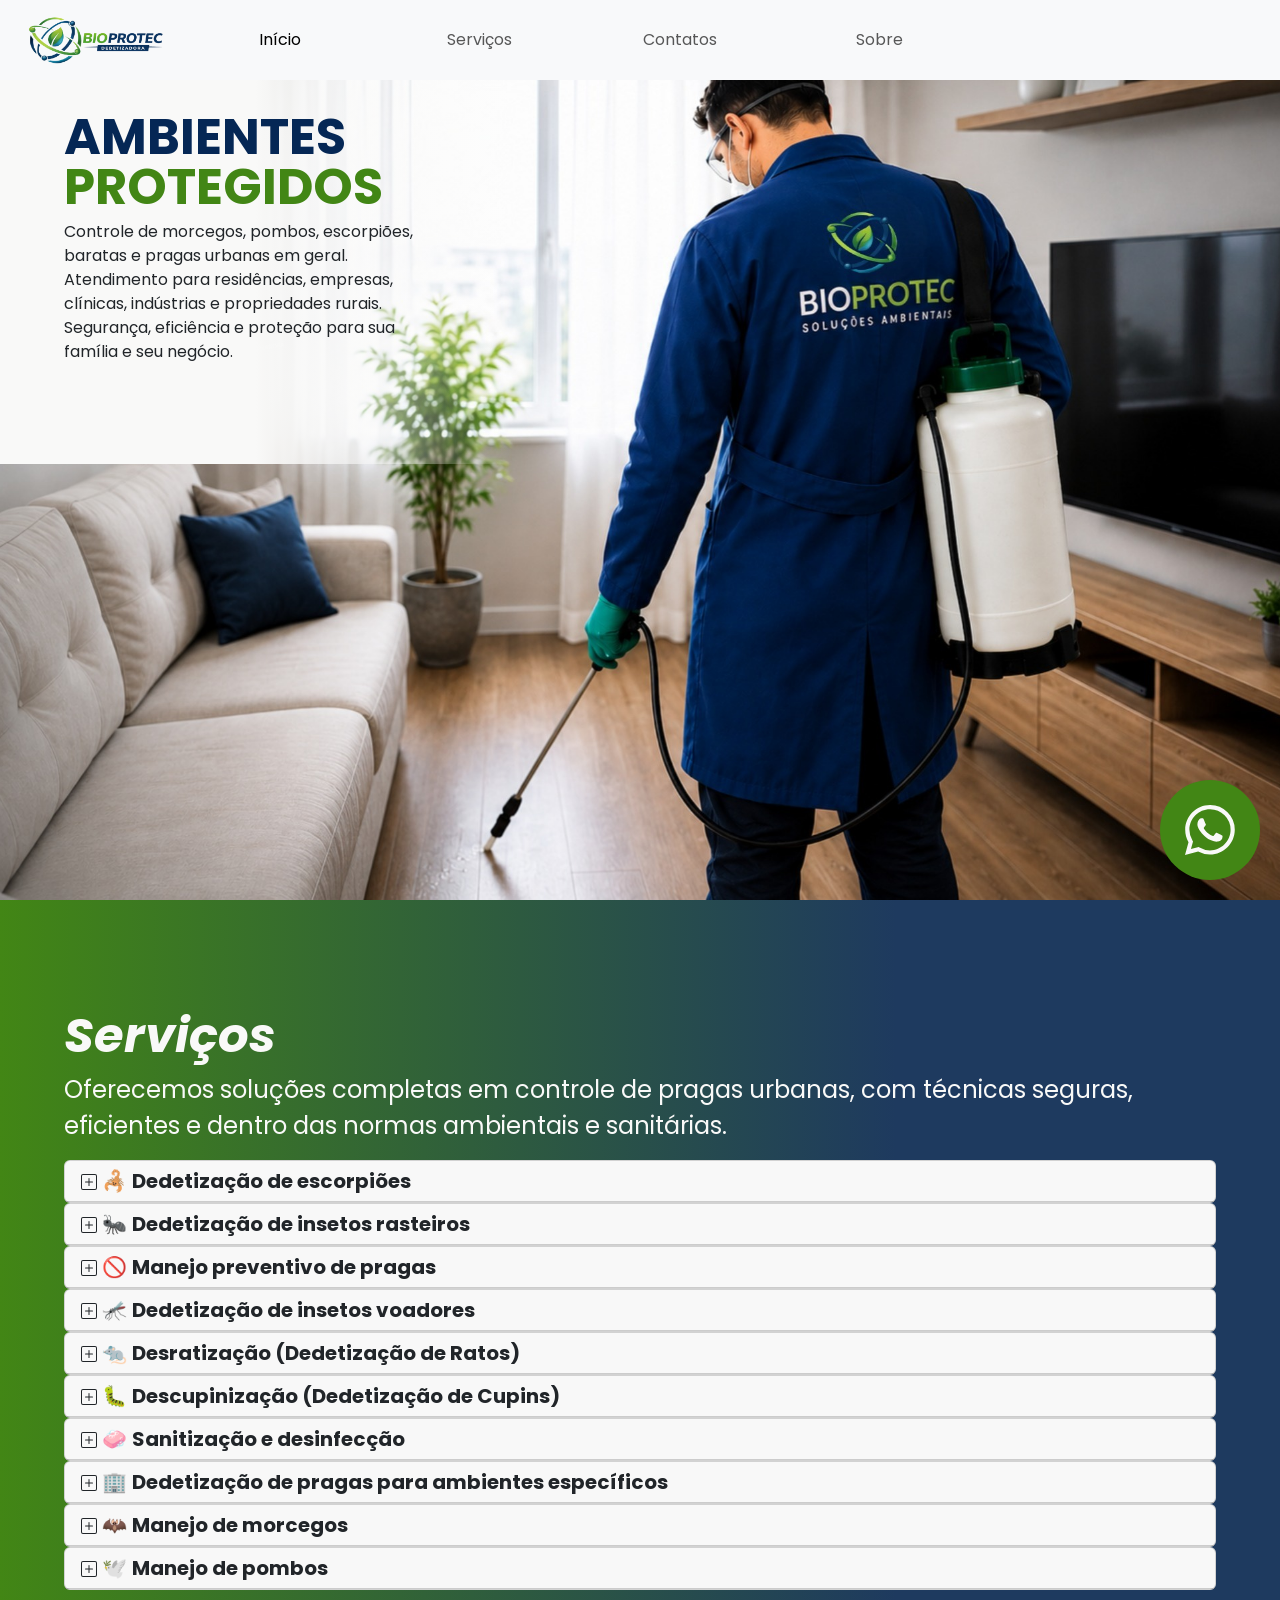
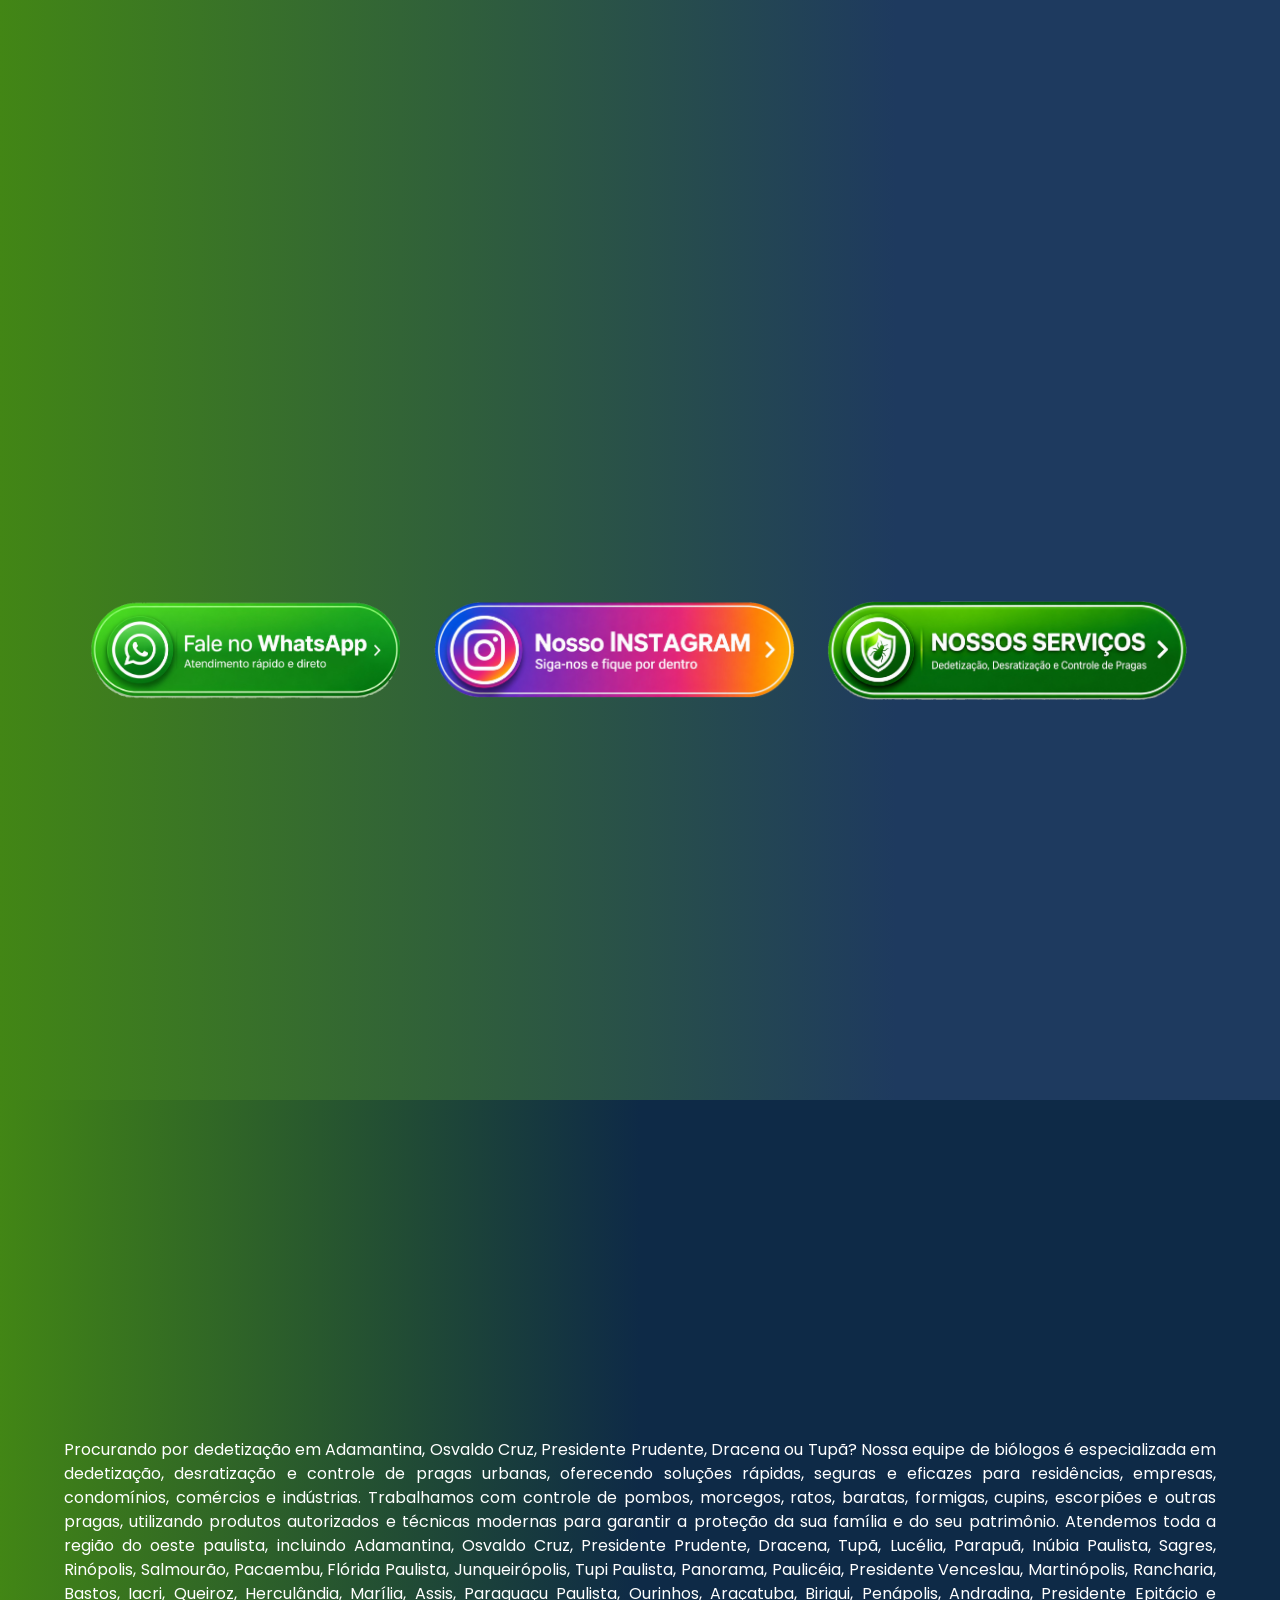
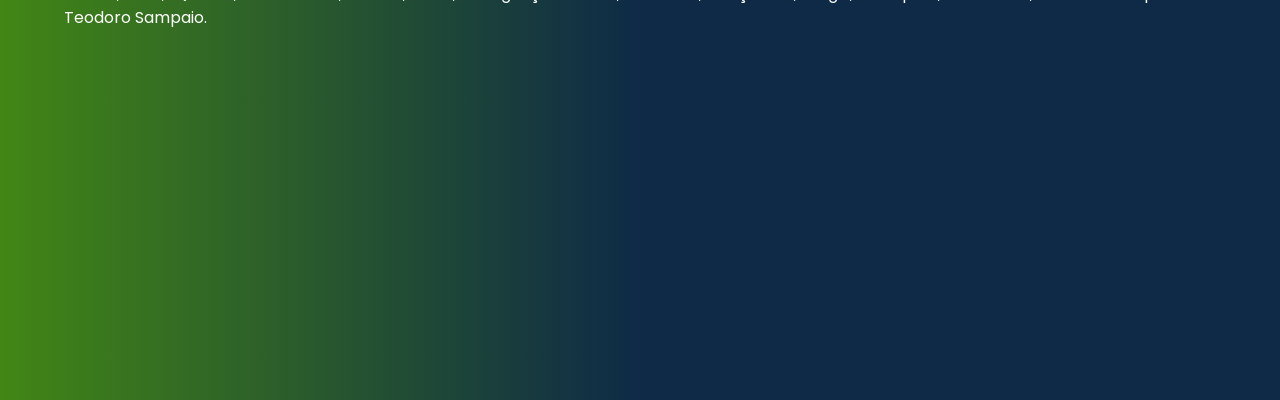
<file: index.html>
<!DOCTYPE html>
<html lang="pt-br">
<head>
  <meta charset="UTF-8">
  <meta name="viewport" content="width=device-width, initial-scale=1.0">
  <title>Bioprotec Dedetizadora</title>

  <link rel="icon" href="bioprotec.ico" type="image/x-icon">

  <link href="https://cdn.jsdelivr.net/npm/bootstrap@5.0.2/dist/css/bootstrap.min.css" rel="stylesheet" integrity="sha384-EVSTQN3/azprG1Anm3QDgpJLIm9Nao0Yz1ztcQTwFspd3yD65VohhpuuCOmLASjC" crossorigin="anonymous">
  <script src="https://cdn.jsdelivr.net/npm/bootstrap@5.0.2/dist/js/bootstrap.bundle.min.js" integrity="sha384-MrcW6ZMFYlzcLA8Nl+NtUVF0sA7MsXsP1UyJoMp4YLEuNSfAP+JcXn/tWtIaxVXM" crossorigin="anonymous"></script>

  <link href="https://fonts.googleapis.com/css2?family=Poppins:wght@300;400;600;800&display=swap" rel="stylesheet">
  <link rel="stylesheet" href="index.css"></link>
  <!-- Google tag (gtag.js) -->
  <script async src="https://www.googletagmanager.com/gtag/js?id=AW-18064496749"></script>
  <script>
    window.dataLayer = window.dataLayer || [];
    function gtag(){dataLayer.push(arguments);}
    gtag('js', new Date());

    gtag('config', 'AW-18064496749');
  </script>

</head>
<body>

  <!-- Google tag (gtag.js) -->
  <script async src="https://www.googletagmanager.com/gtag/js?id=AW-18064496749"></script>
  <script>
    window.dataLayer = window.dataLayer || [];
    function gtag(){dataLayer.push(arguments);}
    gtag('js', new Date());

    gtag('config', 'AW-18064496749');
    gtag('event', 'conversion', {'send_to': 'AW-18064496749/5ZAjCI_05sMcEO2w6aVD'});
  </script>

  <a target="_blank" href="https://wa.me/5518997624189?text=Ol%C3%A1!%20Vim%20atrav%C3%A9s%20do%20site%20da%20Bioprotec%20Dedetizadora">
    <button class="wppButtonNovo">
    <svg xmlns="http://www.w3.org/2000/svg" width="50" height="50" fill="currentColor" class="bi bi-whatsapp" viewBox="0 0 16 16">
      <path d="M13.601 2.326A7.85 7.85 0 0 0 7.994 0C3.627 0 .068 3.558.064 7.926c0 1.399.366 2.76 1.057 3.965L0 16l4.204-1.102a7.9 7.9 0 0 0 3.79.965h.004c4.368 0 7.926-3.558 7.93-7.93A7.9 7.9 0 0 0 13.6 2.326zM7.994 14.521a6.6 6.6 0 0 1-3.356-.92l-.24-.144-2.494.654.666-2.433-.156-.251a6.56 6.56 0 0 1-1.007-3.505c0-3.626 2.957-6.584 6.591-6.584a6.56 6.56 0 0 1 4.66 1.931 6.56 6.56 0 0 1 1.928 4.66c-.004 3.639-2.961 6.592-6.592 6.592m3.615-4.934c-.197-.099-1.17-.578-1.353-.646-.182-.065-.315-.099-.445.099-.133.197-.513.646-.627.775-.114.133-.232.148-.43.05-.197-.1-.836-.308-1.592-.985-.59-.525-.985-1.175-1.103-1.372-.114-.198-.011-.304.088-.403.087-.088.197-.232.296-.346.1-.114.133-.198.198-.33.065-.134.034-.248-.015-.347-.05-.099-.445-1.076-.612-1.47-.16-.389-.323-.335-.445-.34-.114-.007-.247-.007-.38-.007a.73.73 0 0 0-.529.247c-.182.198-.691.677-.691 1.654s.71 1.916.81 2.049c.098.133 1.394 2.132 3.383 2.992.47.205.84.326 1.129.418.475.152.904.129 1.246.08.38-.058 1.171-.48 1.338-.943.164-.464.164-.86.114-.943-.049-.084-.182-.133-.38-.232"/>
    </svg>
  </button>
  </a>

  <nav class="navbar navbar-expand-lg navbar-light bg-light">
    <div class="container-fluid">
      <img src="img/logo.png" class="logo">
      <button class="navbar-toggler" type="button" data-bs-toggle="collapse" data-bs-target="#navbarTogglerDemo03" aria-controls="navbarTogglerDemo03" aria-expanded="false" aria-label="Toggle navigation">
        <span class="navbar-toggler-icon"></span>
      </button>
      <div class="collapse navbar-collapse" id="navbarTogglerDemo03">
        <ul class="navbar-nav me-auto mb-2 mb-lg-0">
          <li class="nav-item">
            <a class="nav-link active" aria-current="page" href="#">Início</a>
          </li>
          <li class="nav-item">
            <a class="nav-link" href="#servicos">Serviços</a>
          </li>
          <li class="nav-item">
            <a class="nav-link" href="#contacts">Contatos</a>
          </li>
          <li class="nav-item">
            <a class="nav-link" href="#about">Sobre</a>
          </li>
        </ul>
      </div>
    </div>
  </nav>

  <section class="banner first">

    <div class="banner-text">
      <span class="titleAzul">AMBIENTES</span>
      <span class="titleVerde">PROTEGIDOS</span>
      <p class="description">
        Controle de morcegos, pombos, escorpiões, baratas e pragas urbanas em geral. 
        Atendimento para residências, empresas, clínicas, indústrias e propriedades rurais. 
        Segurança, eficiência e proteção para sua família e seu negócio.
      </p>

    </div>

  </section>

  <section class="servicos" id="servicos">
    <div class="sectionHeader">
      <span class="sectionTitle">Serviços</span>
      <p class="sectionText">Oferecemos soluções completas em controle de pragas urbanas, com técnicas seguras, eficientes e dentro das normas ambientais e sanitárias.</p>
    </div>

    <div id="accordion" class="servicosItem">

      <div class="card">
        <div style="cursor: pointer;" class="card-header collapsed" id="headingOne" data-bs-toggle="collapse" data-bs-target="#collapseOne" aria-expanded="false" aria-controls="collapseOne">
          <h5 class="mb-0">
            <svg xmlns="http://www.w3.org/2000/svg" width="16" height="16" fill="currentColor" class="bi bi-plus-square" viewBox="0 0 16 16">
              <path d="M14 1a1 1 0 0 1 1 1v12a1 1 0 0 1-1 1H2a1 1 0 0 1-1-1V2a1 1 0 0 1 1-1zM2 0a2 2 0 0 0-2 2v12a2 2 0 0 0 2 2h12a2 2 0 0 0 2-2V2a2 2 0 0 0-2-2z"/>
              <path d="M8 4a.5.5 0 0 1 .5.5v3h3a.5.5 0 0 1 0 1h-3v3a.5.5 0 0 1-1 0v-3h-3a.5.5 0 0 1 0-1h3v-3A.5.5 0 0 1 8 4"/>
            </svg>
            🦂 <strong>Dedetização de escorpiões</strong>
          </h5>
        </div>

        <div id="collapseOne" class="collapse" aria-labelledby="headingOne" data-bs-parent="#accordion">
          <div class="card-body">
            Serviço prioritário de prevenção e eliminação de escorpiões em ambientes residenciais, comerciais e industriais. O trabalho inclui aplicação de produtos em áreas críticas como ralos, frestas, jardins e entulhos, além de medidas preventivas para reduzir abrigos e a presença de insetos que servem de alimento, diminuindo significativamente o risco de aparecimento desses animais peçonhentos.
          </div>
        </div>
      </div>

      <div class="card">
        <div style="cursor: pointer;" class="card-header" id="headingTwo" data-bs-toggle="collapse" data-bs-target="#collapseTwo" aria-expanded="false" aria-controls="collapseTwo">
          <h5 class="mb-0">
            <svg xmlns="http://www.w3.org/2000/svg" width="16" height="16" fill="currentColor" class="bi bi-plus-square" viewBox="0 0 16 16">
              <path d="M14 1a1 1 0 0 1 1 1v12a1 1 0 0 1-1 1H2a1 1 0 0 1-1-1V2a1 1 0 0 1 1-1zM2 0a2 2 0 0 0-2 2v12a2 2 0 0 0 2 2h12a2 2 0 0 0 2-2V2a2 2 0 0 0-2-2z"/>
              <path d="M8 4a.5.5 0 0 1 .5.5v3h3a.5.5 0 0 1 0 1h-3v3a.5.5 0 0 1-1 0v-3h-3a.5.5 0 0 1 0-1h3v-3A.5.5 0 0 1 8 4"/>
            </svg>
            🐜 <strong>Dedetização de insetos rasteiros</strong>
          </h5>
        </div>

        <div id="collapseTwo" class="collapse" aria-labelledby="headingTwo" data-bs-parent="#accordion">
          <div class="card-body">
            Eliminação e prevenção de baratas, formigas, pulgas e traças, com aplicação de produtos específicos e medidas de bloqueio para evitar reinfestações.
          </div>
        </div>
      </div>

      <div class="card">
        <div style="cursor: pointer;" class="card-header" id="headingThree" data-bs-toggle="collapse" data-bs-target="#collapseThree" aria-expanded="false" aria-controls="collapseThree">
          <h5 class="mb-0">
            <svg xmlns="http://www.w3.org/2000/svg" width="16" height="16" fill="currentColor" class="bi bi-plus-square" viewBox="0 0 16 16">
              <path d="M14 1a1 1 0 0 1 1 1v12a1 1 0 0 1-1 1H2a1 1 0 0 1-1-1V2a1 1 0 0 1 1-1zM2 0a2 2 0 0 0-2 2v12a2 2 0 0 0 2 2h12a2 2 0 0 0 2-2V2a2 2 0 0 0-2-2z"/>
              <path d="M8 4a.5.5 0 0 1 .5.5v3h3a.5.5 0 0 1 0 1h-3v3a.5.5 0 0 1-1 0v-3h-3a.5.5 0 0 1 0-1h3v-3A.5.5 0 0 1 8 4"/>
            </svg>
            🚫 <strong>Manejo preventivo de pragas</strong>
          </h5>
        </div>

        <div id="collapseThree" class="collapse" aria-labelledby="headingThree" data-bs-parent="#accordion">
          <div class="card-body">
            Ações preventivas como inspeções, monitoramento e aplicação estratégica de produtos para evitar infestações futuras.
          </div>
        </div>
      </div>

      <div class="card">
        <div style="cursor: pointer;" class="card-header" id="headingFour" data-bs-toggle="collapse" data-bs-target="#collapseFour" aria-expanded="false" aria-controls="collapseFour">
          <h5 class="mb-0">
            <svg xmlns="http://www.w3.org/2000/svg" width="16" height="16" fill="currentColor" class="bi bi-plus-square" viewBox="0 0 16 16">
              <path d="M14 1a1 1 0 0 1 1 1v12a1 1 0 0 1-1 1H2a1 1 0 0 1-1-1V2a1 1 0 0 1 1-1zM2 0a2 2 0 0 0-2 2v12a2 2 0 0 0 2 2h12a2 2 0 0 0 2-2V2a2 2 0 0 0-2-2z"/>
              <path d="M8 4a.5.5 0 0 1 .5.5v3h3a.5.5 0 0 1 0 1h-3v3a.5.5 0 0 1-1 0v-3h-3a.5.5 0 0 1 0-1h3v-3A.5.5 0 0 1 8 4"/>
            </svg>
            🦟 <strong>Dedetização de insetos voadores</strong>
          </h5>
        </div>

        <div id="collapseFour" class="collapse" aria-labelledby="headingFour" data-bs-parent="#accordion">
          <div class="card-body">
            Combate a mosquitos, moscas, marimbondos e outros insetos voadores, reduzindo riscos à saúde e o desconforto em ambientes internos e externos.
          </div>
        </div>
      </div>

      <div class="card">
        <div style="cursor: pointer;" class="card-header" id="headingFive" data-bs-toggle="collapse" data-bs-target="#collapseFive" aria-expanded="false" aria-controls="collapseFive">
          <h5 class="mb-0">
            <svg xmlns="http://www.w3.org/2000/svg" width="16" height="16" fill="currentColor" class="bi bi-plus-square" viewBox="0 0 16 16">
              <path d="M14 1a1 1 0 0 1 1 1v12a1 1 0 0 1-1 1H2a1 1 0 0 1-1-1V2a1 1 0 0 1 1-1zM2 0a2 2 0 0 0-2 2v12a2 2 0 0 0 2 2h12a2 2 0 0 0 2-2V2a2 2 0 0 0-2-2z"/>
              <path d="M8 4a.5.5 0 0 1 .5.5v3h3a.5.5 0 0 1 0 1h-3v3a.5.5 0 0 1-1 0v-3h-3a.5.5 0 0 1 0-1h3v-3A.5.5 0 0 1 8 4"/>
            </svg>
            🐀 <strong>Desratização (Dedetização de Ratos)</strong>
          </h5>
        </div>

        <div id="collapseFive" class="collapse" aria-labelledby="headingFive" data-bs-parent="#accordion">
          <div class="card-body">
            Controle de ratos e camundongos por meio de iscas, armadilhas e vedação de acessos, garantindo a eliminação e prevenção de novas infestações.
          </div>
        </div>
      </div>

      <div class="card">
        <div style="cursor: pointer;" class="card-header" id="headingSix" data-bs-toggle="collapse" data-bs-target="#collapseSix" aria-expanded="false" aria-controls="collapseSix">
          <h5 class="mb-0">
            <svg xmlns="http://www.w3.org/2000/svg" width="16" height="16" fill="currentColor" class="bi bi-plus-square" viewBox="0 0 16 16">
              <path d="M14 1a1 1 0 0 1 1 1v12a1 1 0 0 1-1 1H2a1 1 0 0 1-1-1V2a1 1 0 0 1 1-1zM2 0a2 2 0 0 0-2 2v12a2 2 0 0 0 2 2h12a2 2 0 0 0 2-2V2a2 2 0 0 0-2-2z"/>
              <path d="M8 4a.5.5 0 0 1 .5.5v3h3a.5.5 0 0 1 0 1h-3v3a.5.5 0 0 1-1 0v-3h-3a.5.5 0 0 1 0-1h3v-3A.5.5 0 0 1 8 4"/>
            </svg>
            🐛 <strong>Descupinização (Dedetização de Cupins)</strong>
          </h5>
        </div>

        <div id="collapseSix" class="collapse" aria-labelledby="headingSix" data-bs-parent="#accordion">
          <div class="card-body">
            Tratamento especializado contra cupins, protegendo estruturas, móveis e madeiras com técnicas de aplicação preventiva e corretiva.
          </div>
        </div>
      </div>

      <div class="card">
        <div style="cursor: pointer;" class="card-header" id="headingSeven" data-bs-toggle="collapse" data-bs-target="#collapseSeven" aria-expanded="false" aria-controls="collapseSeven">
          <h5 class="mb-0">
            <svg xmlns="http://www.w3.org/2000/svg" width="16" height="16" fill="currentColor" class="bi bi-plus-square" viewBox="0 0 16 16">
              <path d="M14 1a1 1 0 0 1 1 1v12a1 1 0 0 1-1 1H2a1 1 0 0 1-1-1V2a1 1 0 0 1 1-1zM2 0a2 2 0 0 0-2 2v12a2 2 0 0 0 2 2h12a2 2 0 0 0 2-2V2a2 2 0 0 0-2-2z"/>
              <path d="M8 4a.5.5 0 0 1 .5.5v3h3a.5.5 0 0 1 0 1h-3v3a.5.5 0 0 1-1 0v-3h-3a.5.5 0 0 1 0-1h3v-3A.5.5 0 0 1 8 4"/>
            </svg>
            🧼 <strong>Sanitização e desinfecção</strong>
          </h5>
        </div>

        <div id="collapseSeven" class="collapse" aria-labelledby="headingSeven" data-bs-parent="#accordion">
          <div class="card-body">
            Higienização profunda de ambientes para eliminação de vírus, bactérias e fungos, promovendo mais segurança e bem-estar.
          </div>
        </div>
      </div>

      <div class="card">
        <div style="cursor: pointer;" class="card-header" id="headingEight" data-bs-toggle="collapse" data-bs-target="#collapseEight" aria-expanded="false" aria-controls="collapseEight">
          <h5 class="mb-0">
            <svg xmlns="http://www.w3.org/2000/svg" width="16" height="16" fill="currentColor" class="bi bi-plus-square" viewBox="0 0 16 16">
              <path d="M14 1a1 1 0 0 1 1 1v12a1 1 0 0 1-1 1H2a1 1 0 0 1-1-1V2a1 1 0 0 1 1-1zM2 0a2 2 0 0 0-2 2v12a2 2 0 0 0 2 2h12a2 2 0 0 0 2-2V2a2 2 0 0 0-2-2z"/>
              <path d="M8 4a.5.5 0 0 1 .5.5v3h3a.5.5 0 0 1 0 1h-3v3a.5.5 0 0 1-1 0v-3h-3a.5.5 0 0 1 0-1h3v-3A.5.5 0 0 1 8 4"/>
            </svg>
            🏢 <strong>Dedetização de pragas para ambientes específicos</strong>
          </h5>
        </div>

        <div id="collapseEight" class="collapse" aria-labelledby="headingEight" data-bs-parent="#accordion">
          <div class="card-body">
            Soluções personalizadas para residências, comércios, indústrias, restaurantes, condomínios e instituições de saúde, respeitando exigências sanitárias.
          </div>
        </div>
      </div>

      <div class="card">
        <div style="cursor: pointer;" class="card-header" id="headingNine" data-bs-toggle="collapse" data-bs-target="#collapseNine" aria-expanded="false" aria-controls="collapseNine">
          <h5 class="mb-0">
            <svg xmlns="http://www.w3.org/2000/svg" width="16" height="16" fill="currentColor" class="bi bi-plus-square" viewBox="0 0 16 16">
              <path d="M14 1a1 1 0 0 1 1 1v12a1 1 0 0 1-1 1H2a1 1 0 0 1-1-1V2a1 1 0 0 1 1-1zM2 0a2 2 0 0 0-2 2v12a2 2 0 0 0 2 2h12a2 2 0 0 0 2-2V2a2 2 0 0 0-2-2z"/>
              <path d="M8 4a.5.5 0 0 1 .5.5v3h3a.5.5 0 0 1 0 1h-3v3a.5.5 0 0 1-1 0v-3h-3a.5.5 0 0 1 0-1h3v-3A.5.5 0 0 1 8 4"/>
            </svg>
            🦇 <strong>Manejo de morcegos</strong>
          </h5>
        </div>

        <div id="collapseNine" class="collapse" aria-labelledby="headingNine" data-bs-parent="#accordion">
          <div class="card-body">
            Controle seguro e não letal da presença de morcegos, com técnicas de exclusão e vedação de acessos, respeitando a legislação ambiental.
          </div>
        </div>
      </div>

      <div class="card">
        <div style="cursor: pointer;" class="card-header" id="headingTen" data-bs-toggle="collapse" data-bs-target="#collapseTen" aria-expanded="false" aria-controls="collapseTen">
          <h5 class="mb-0">
            <svg xmlns="http://www.w3.org/2000/svg" width="16" height="16" fill="currentColor" class="bi bi-plus-square" viewBox="0 0 16 16">
              <path d="M14 1a1 1 0 0 1 1 1v12a1 1 0 0 1-1 1H2a1 1 0 0 1-1-1V2a1 1 0 0 1 1-1zM2 0a2 2 0 0 0-2 2v12a2 2 0 0 0 2 2h12a2 2 0 0 0 2-2V2a2 2 0 0 0-2-2z"/>
              <path d="M8 4a.5.5 0 0 1 .5.5v3h3a.5.5 0 0 1 0 1h-3v3a.5.5 0 0 1-1 0v-3h-3a.5.5 0 0 1 0-1h3v-3A.5.5 0 0 1 8 4"/>
            </svg>
            🕊️ <strong>Manejo de pombos</strong>
          </h5>
        </div>

        <div id="collapseTen" class="collapse" aria-labelledby="headingTen" data-bs-parent="#accordion">
          <div class="card-body">
            Métodos de afastamento e controle de pombos em áreas urbanas, utilizando barreiras físicas e repelentes para evitar riscos à saúde e danos estruturais.
          </div>
        </div>
      </div>

    </div>
  
  </section>

  <section class="contatos" id="contacts">
      <div class="buttons">
        <a target="_blank" href="https://wa.me/5518997624189?text=Ol%C3%A1!%20Vim%20atrav%C3%A9s%20do%20site%20da%20Bioprotec%20Dedetizadora">
            <img src="img/whatsapp2.png"></a>
        <a target="_blank" href="https://www.instagram.com/bioprotecdedetizadora?igsh=MXU1cW51bTk0NG4wMQ==">
          <img src="img/instagram.png">  
        </a>
        <a href="#servicos">
          <img src="img/nossos servicos.png">
        </a>
      </div>
  </section>
  
  <section class="footer" id="about">
    <div class="footer-content">

      <p>Procurando por dedetização em Adamantina, Osvaldo Cruz, Presidente Prudente, Dracena ou Tupã? 
        Nossa equipe de biólogos é especializada em dedetização, desratização e controle de pragas urbanas, 
        oferecendo soluções rápidas, seguras e eficazes para residências, empresas, condomínios, comércios 
        e indústrias. Trabalhamos com controle de pombos, morcegos, ratos, baratas, formigas, cupins, 
        escorpiões e outras pragas, utilizando produtos autorizados e técnicas modernas para garantir a 
        proteção da sua família e do seu patrimônio.
        Atendemos toda a região do oeste paulista, incluindo Adamantina, Osvaldo Cruz, Presidente Prudente, 
        Dracena, Tupã, Lucélia, Parapuã, Inúbia Paulista, Sagres, Rinópolis, Salmourão, Pacaembu, 
        Flórida Paulista, Junqueirópolis, Tupi Paulista, Panorama, Paulicéia, Presidente Venceslau, 
        Martinópolis, Rancharia, Bastos, Iacri, Queiroz, Herculândia, Marília, Assis, Paraguaçu Paulista, 
        Ourinhos, Araçatuba, Birigui, Penápolis, Andradina, Presidente Epitácio e Teodoro Sampaio.</p>
      <p>
        
      </p>
    </div>

  </section>

</body>
</html>
</file>
<file: index.css>
/* width */
    ::-webkit-scrollbar {
      width: 10px;
    }

    /* Track */
    ::-webkit-scrollbar-track {
      background: #e5ffd3; 
    }
    
    /* Handle */
    ::-webkit-scrollbar-thumb {
      background: #c5ff9e; 
    }

    /* Handle on hover */
    ::-webkit-scrollbar-thumb:hover {
      background: #88de4f; 
    }

    * {
      margin: 0;
      padding: 0;
      box-sizing: border-box;
      font-family: 'Poppins', sans-serif;
    }

    body {
      background: #F9F9F8;
      overflow-x: hidden;
      min-width: 500px;
    }

    section{
      padding: 100px 5%;
      min-height: 100vh;
      width: 100vw;
      min-width: 500px;
      z-index: 1;
    }

    .servicos{
      background: linear-gradient(270deg, #1e3a5f 30%, #428615 100%);
      color: #F9F9F8;
      padding: 100px 5%;
    }

    .contatos{
      background: linear-gradient(270deg, #1e3a5f 30%, #428615 100%);
      color: #F9F9F8;
      padding: 100px 5%;
    }

    .itemHeader{
      background-color: #F9F9F8;
      width: 100%;
      height: 50px;
      
      display: flex;
      align-items: center;
      padding: 10px;
    }

    .servicosItem{
      text-decoration: none;
      color:#428615;
      font-size: 16px;
      vertical-align: middle;

    }

    .sectionText{
      color: #F9F9F8;
      font-size: 24px;
    }

    .sectionTitle{
      font-size: 48px;
      font-weight: bold;
      font-style: italic;
      color:#F9F9F8;
    }

    .contatos{
      display: flex;
      justify-content: center;
      align-items: center;
    }

    .logo {
      height: 50px;
    }

    .logo span {
      color: #428615;
    }

    .navbar{
      position: fixed;
      top: 0;
      height: min-content;
    }

    nav{
      display: flex;
      width: 100vw;
      height: 100%;
      font-size: 16px;
      padding-top: 0px !important;
      padding-bottom: 0px !important;
      z-index: 2;
      min-width: 500px;
    }

    .nav-item{
      width: 100%;
      display: flex;
      justify-content: center;
      margin: 0px !important;
      padding: 10px;
    }

    .nav-link:hover{
      color: #F9F9F8 !important;
      font-weight: 500;
      background-color: #1e3a5f;
    }

    .navbar-collapse{
      height: stretch
    }

    .navbar-collapse ul{
      display: flex;
      justify-content: center;
      height: 100%;
    }

    .navbar-collapse a{
      margin: 0px !important;
      width: 100%;
      display: flex;
      justify-content: center;
    }

    .navbar-collapse ul li{
      width: 100%;
      min-width: 200px;
      display: flex;
      justify-content: center;
      height: 100%;
      padding: 0px;
    }

    nav a {

      display: flex;
      align-items: center;
      width: min-content;
      padding-left: 15px;
      padding-right: 15px;

      margin: 0;
      text-decoration: none;
      color: #1e3a5f;
      font-weight: 500;
      height: 100%;

    }

    img{
        margin: 15px;
        height: 100px;
    }

    .btn-whatsapp {
      background: #428615;
      color: #F9F9F8;
      padding: 10px 18px;
      border-radius: 25px;
      text-decoration: none;
      font-weight: 600;
    }

    .btn-whatsapp:hover {
      background: #428615;
      color: #F9F9F8;
      padding: 10px 18px;
      border-radius: 25px;
      text-decoration: none;
      font-weight: 600;
    }

    .buttons {
      display: flex;
      justify-content: center;
      align-items: center;
      height: -webkit-fill-available;
      max-width: 100vw;
      flex-wrap: wrap;
    }

    .btn {
      padding: 12px 22px;
      border-radius: 30px;
      text-decoration: none;
      font-weight: 600;
      margin: 10px;
    }

    .btn:hover{
      color: #F9F9F8;
      background: #428615;
    }

    .btn-primario {
      background: #428615;
      color: #F9F9F8;
      border:#428615;
    }

    .btn-primario:hover {
      background: #428615;
      color: #F9F9F8;
      border:#428615;
    }

    .btn-invertido {
      border: 2px solid #428615;
      color: #428615;
    }

    .wppButtonNovo{
      background-color: #428615;
      border-radius: 50%;
      color: #F9F9F8;
      border: none;
      width: 100px;
      height: 100px;
      position: fixed;
      z-index: 100;
      bottom: 20px;
      right: 20px;
      font-size: large;
    }

    .banner{
      display: flex;
        width: 100vw;
        background-image: url(/img/background3.jpeg);
        background-position: top;
        background-repeat: no-repeat;
        background-size: cover;
        padding: 0px;
        min-width: 500px;
    }

    .banner-text{
        height: -webkit-fill-available;
        display: flex;
        flex-direction: column;
        align-items: flex-start;
        justify-content: flex-start;
        width: 40%;
        min-width: 500px;

        background: linear-gradient(90deg, #F9F9F8 50%, #f9f9f800 100%);
        padding: 100px 5%;
        
    }

    .banner-text .titleAzul{
        font-size: 50px;
        font-weight: bold;
        color: #052755;
        height: 50px;
    }

    .banner-text .titleVerde{
        font-size: 50px;
        font-weight: bold;
        color: #428615;
        height: 50px;
        margin-bottom: 20px;
    }

    .banner-text p{
      margin: 0px;
    }

    /* BENEFITS */
    .benefits {
      background: white;
      margin: -40px auto;
      width: 85%;
      border-radius: 15px;
      display: flex;
      justify-content: space-around;
      padding: 25px;
      box-shadow: 0 10px 25px rgba(0,0,0,0.08);
    }

    .benefit {
      text-align: center;
      max-width: 200px;
    }

    .benefit h3 {
      color: #0e2a47;
      margin-bottom: 5px;
    }

    .benefit p {
      font-size: 14px;
      color: #666;
    }

    /* FOOTER CTA */
    .footer {
      background: linear-gradient(270deg, #0e2a47 50%, #428615 100%);
      color: white;
      padding: 60px 5%;
      display: flex;
      justify-content: space-between;
      align-items: center;
    }

    .footer h2 {
      font-size: 28px;
    }

    .footer-content{
      display: flex;
      flex-direction: column;
      text-align: justify;
    }
</file>
